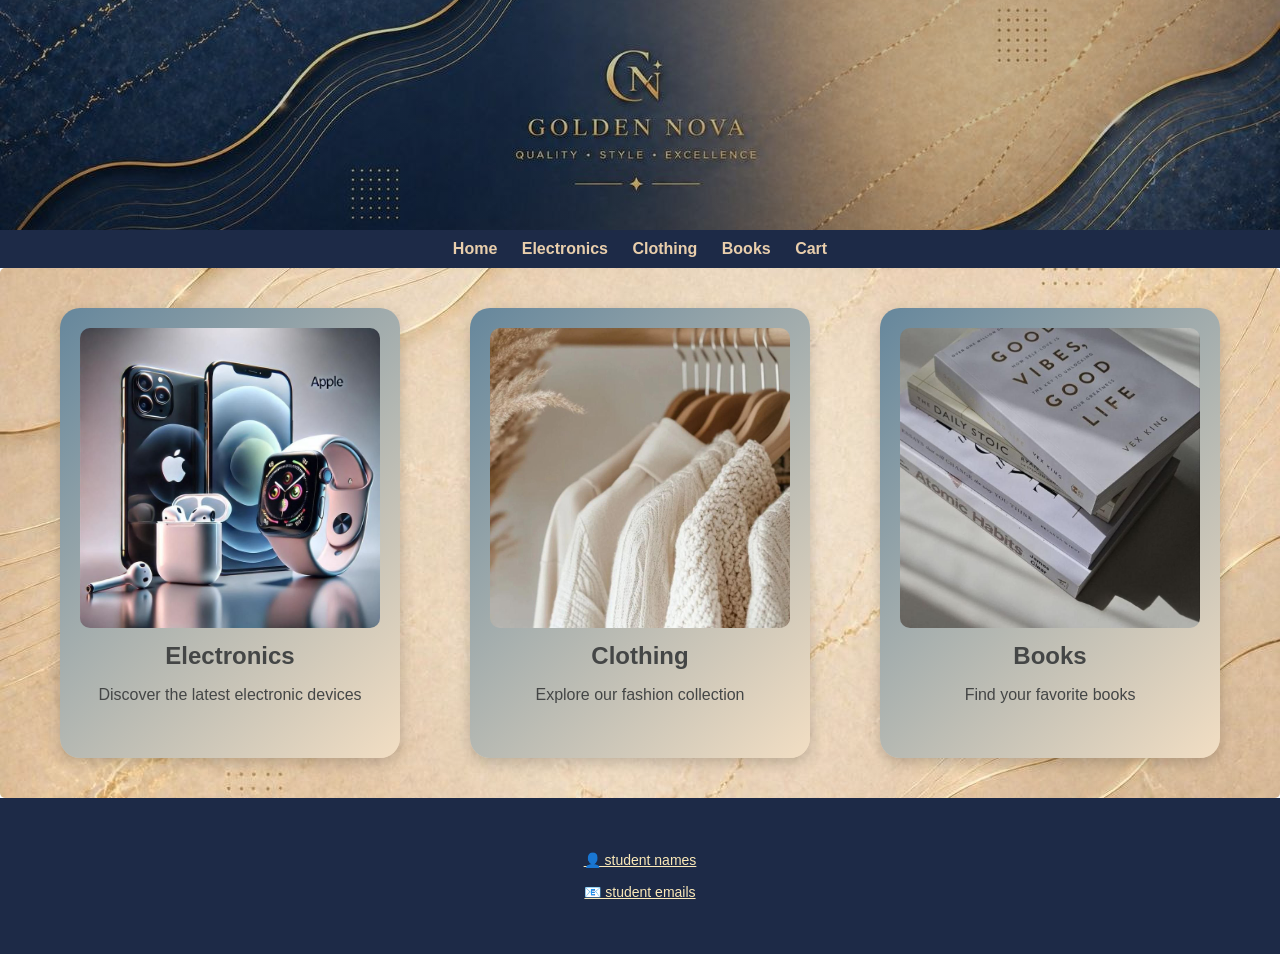
<file: main.html>
<!DOCTYPE html>
<html lang="en">
<head>
  <meta charset="UTF-8">
  <title> golden nova </title>
  <link rel="stylesheet" href="main.css">
</head>

<body>

  
  <header class="header">
  
  </header>

  
  <nav>
    <a href="main.html"> Home</a>
    <a href="electronics.html">Electronics</a>
    <a href="clothing.html">Clothing</a>
    <a href="books.html">Books</a>
    <a href="#">Cart</a>
  </nav>

  
  <main class="categories">

    <article class="card">
      <a href="electroo.html">
        <img src="backround electro.jpg" alt="Electronics">
        <h2>Electronics</h2>
        <p>Discover the latest electronic devices</p>
      </a>
    </article>

    <article class="card">
      <a href="s.html">
        <img src="backround clo.jpg" alt="Clothing">
        <h2>Clothing</h2>
        <p>Explore our fashion collection</p>
      </a>
    </article>

    <article class="card">
      <a href="books.html">
        <img src="backround books.jpg" width="160px" alt="Books">
        <h2>Books</h2>
        <p>Find your favorite books</p>
      </a>
    </article>

  </main>

  <footer>
  <p class="footer-text">

    <span id="show-students" class="link">
      👤 student names
    </span>

    <br><br>

    <span id="show-emails" class="link">
      📧 student emails
    </span>

  </p>
</footer>

<!-- Students Modal -->
<div id="students-modal" class="modal">
  <h2>Contributors</h2>
  <ul>
    <li> maroua saidani</li>
    <li>hana berdioui</li>
    <li>rym khomri</li>
    <li>sanaa hamadache</li>
    <li>maroua hafid</li>
  </ul>
  <button id="close-modal">Close</button>
</div>

<!-- Emails Modal -->
<div id="emails-modal" class="modal">
  <h2>Emails</h2>
  <ul>
    <li>saidani0maroua@email.com</li>
    <li>hana.berdioui@email.com</li>
    <li>rym.khomri@email.com</li>
    <li>sanaa.hamadache@email.com</li>
    <li>maroua.hafid@email.com</li>
  </ul>
  <button id="close-emails">Close</button>
</div>

<script src="script.js"></script>
<script>
const showBtn = document.getElementById("show-students");
const modal = document.getElementById("students-modal");
const closeBtn = document.getElementById("close-modal");

showBtn.addEventListener("click", () => {
  modal.style.display = "block";
});

closeBtn.addEventListener("click", () => {
  modal.style.display = "none";
});


const showBtn2 = document.getElementById("show-emails");
const modal2 = document.getElementById("emails-modal");
const closeBtn2 = document.getElementById("close-emails");

showBtn2.addEventListener("click", () => {
  modal2.style.display = "block";
});

closeBtn2.addEventListener("click", () => {
  modal2.style.display = "none";
});
</script>
</file>
<file: main.css>
body {
  margin:0;
  font-family: Helvetica,  sans-serif;
  text-align: center;
  background-size:cover;
  background-position: center;
  
}




header {
  background: linear-gradient(rgba(0,0,0,0.2), rgba(0,0,0,0.2)),
              url("backround header.jpg");
  background-size: cover;
  background-position: center;
  background-repeat: no-repeat;
  height: 170px;
  color: white;
  padding: 30px;
  display: flex;
  align-items: center;
  gap: 15px;
  justify-content: center;
}





main{
    min-height: 50vh;
}   





nav {
  background: #1d2a47;
  padding: 10px;

}

nav a {
  color: #f2d6b1f4;
  margin: 10px;
  text-decoration: none;
  font-weight: bold;
}



.categories {
  display: flex;
  justify-content: center;
  gap: 70px;
  padding: 30px;
}

.card {
    background: linear-gradient(135deg, #66879c, #f2dec3);;
  width: 300px ;
  padding:20px;
  border-radius: 20px;
  overflow: hidden;
  box-shadow: 0 5px 15px rgba(0,0,0,0.2);
  transition: 0.3s;
}

.card img {
  width: 100%;
  border-radius: 10px;

}

.card h2 {
  margin: 10px 0;

}

.card p {
  padding: 0 10px;
}

.card a {
  text-decoration: none;
  color: rgb(68, 70, 70);
  display: block;
}

.card:hover {
  transform: translate(-10px);
}




.categories {
    background: linear-gradient(rgba(255,255,255,0.1), rgba(255,255,255,0.1)),
                url("backround categories.jpg");

    background-size: cover;
    background-position: center;
    padding: 40px;
    border-radius: 5px;
}

footer {
  background: #1d2a47;
  color: rgb(78, 74, 74);
  padding: 40px;
  font-size: 14px;
  color: rgb(18,18,19);
  text-align: center;
}

.link {
  cursor: pointer;
  color: rgb(251, 233, 184);
  text-decoration: underline;
}

.modal {
  display: none;
  position: fixed;
  top: 50%;
  left: 50%;
  transform: translate(-50%, -50%);
  background: white;
  padding: 20px;
  width: 300px;
  border-radius: 12px;
  box-shadow: 0 0 15px gray;
  z-index: 1000;
  text-align: center;
}

.modal ul {
  list-style: none;
  padding: 0;
}

button {
  margin-top: 10px;
  padding: 6px 12px;
  border: none;
  background: black;
  color: white;
  border-radius: 6px;
  cursor: pointer;
}
</file>
